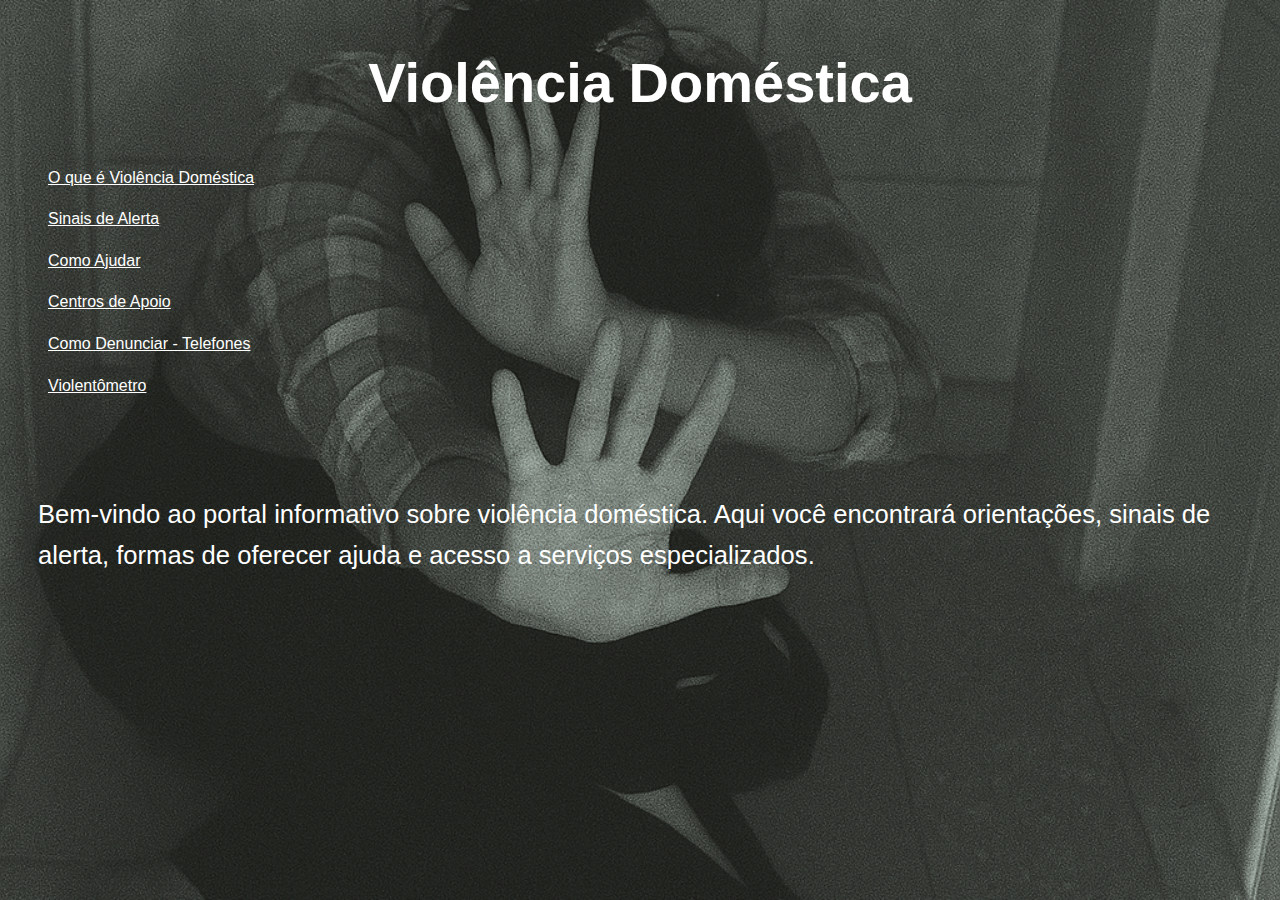
<file: index.html>
<!DOCTYPE html>
<html lang="pt-BR">
<head>
  <meta charset="UTF-8" />
  <meta name="viewport" content="width=device-width, initial-scale=1.0" />
  <title>Página Principal - Violência Doméstica</title>
  <link rel="stylesheet" href="css/styles.css" />
</head>
<body>

  <header class="cabecalho">
    <h1 class="titulo-principal">Violência Doméstica</h1>
  </header>

  <div class="conteudo-principal">
    <nav class="menu-lateral">
      <ul>
        <p><a href="html/violenciadomestica.html">O que é Violência Doméstica</a></p>
        <p><a href="html/sinais.html">Sinais de Alerta</a></p>
        <p><a href="html/comoajudar.html">Como Ajudar</a></p>
        <p><a href="html/centrosdeapoio.html">Centros de Apoio</a></p>
        <p><a href="html/comodenunciar.html">Como Denunciar - Telefones</a></p>
        <p><a href="html/violentometro.html">Violentômetro</a></p>
      </ul>
    </nav>

    <main class="introducao">
      <p>Bem-vindo ao portal informativo sobre violência doméstica. Aqui você encontrará orientações, sinais de alerta, formas de oferecer ajuda e acesso a serviços especializados.</p>
    </main>
  </div>

</body>
</html>
</file>
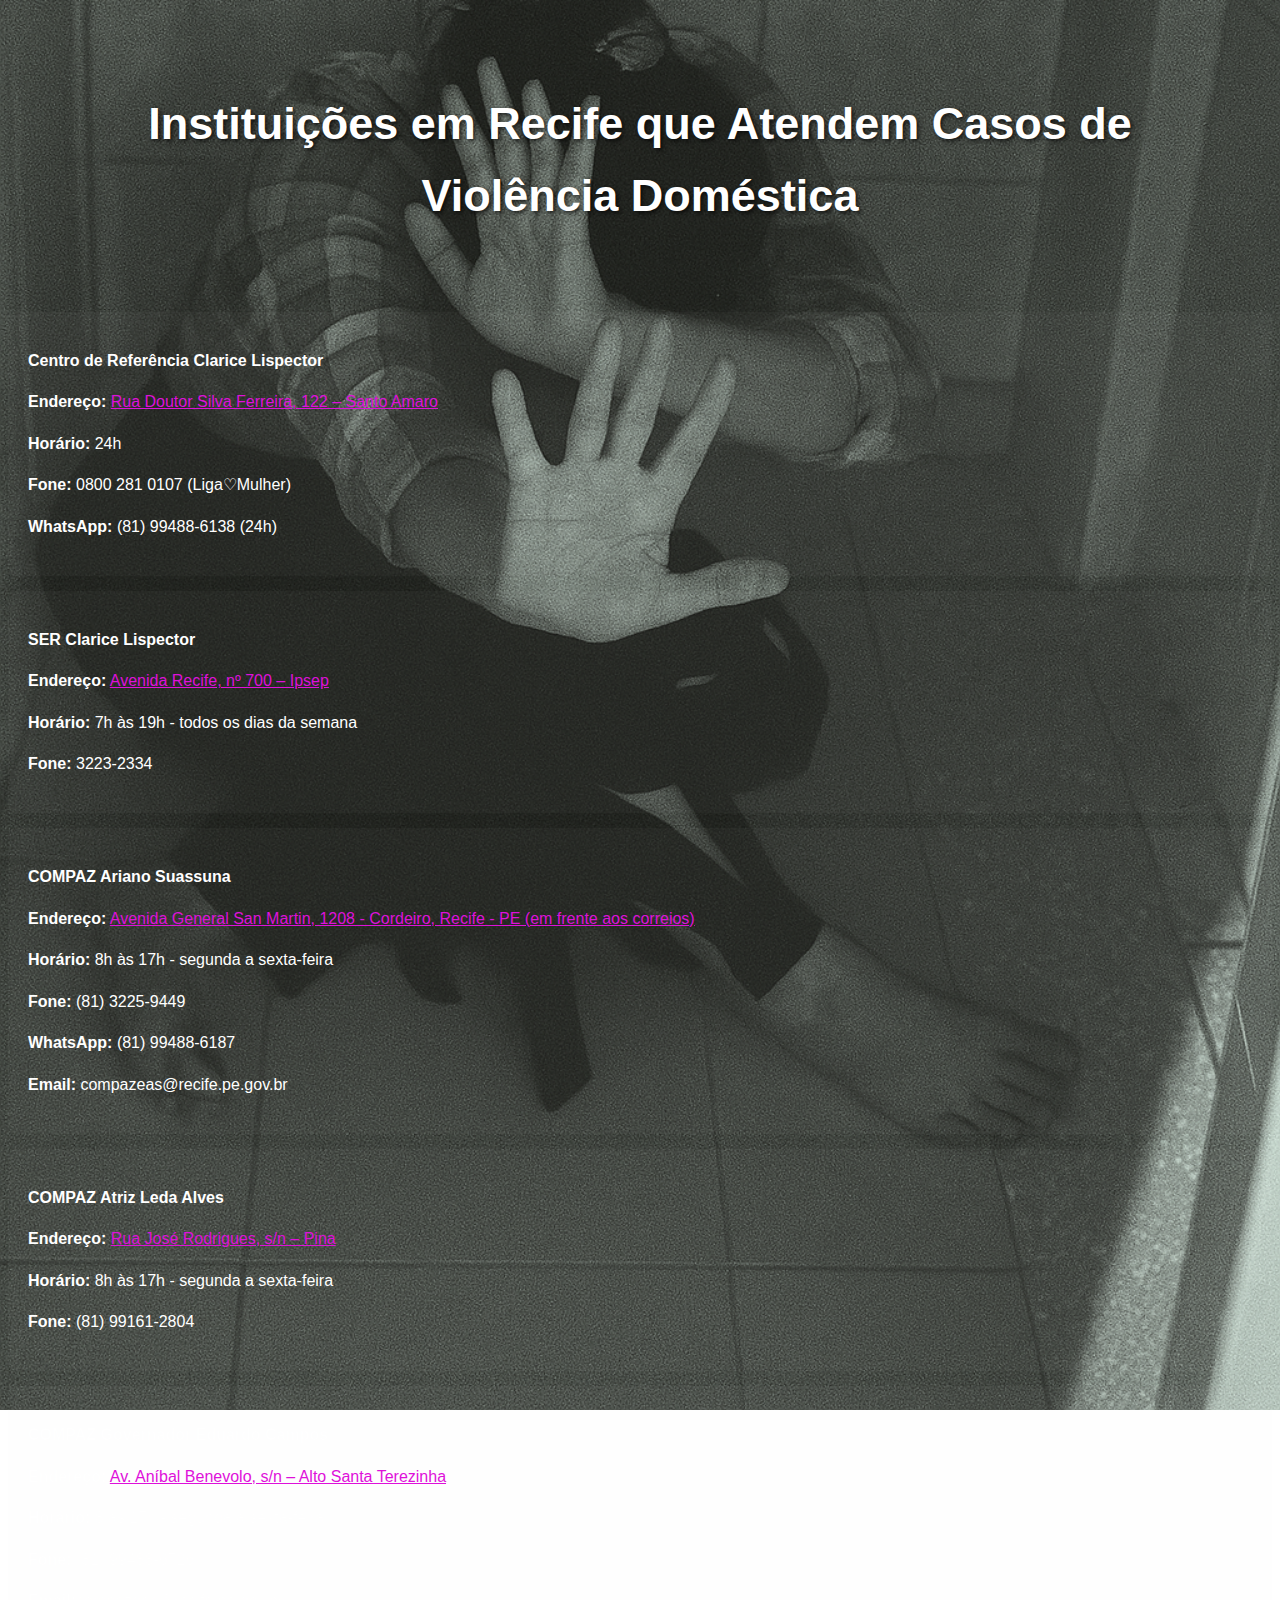
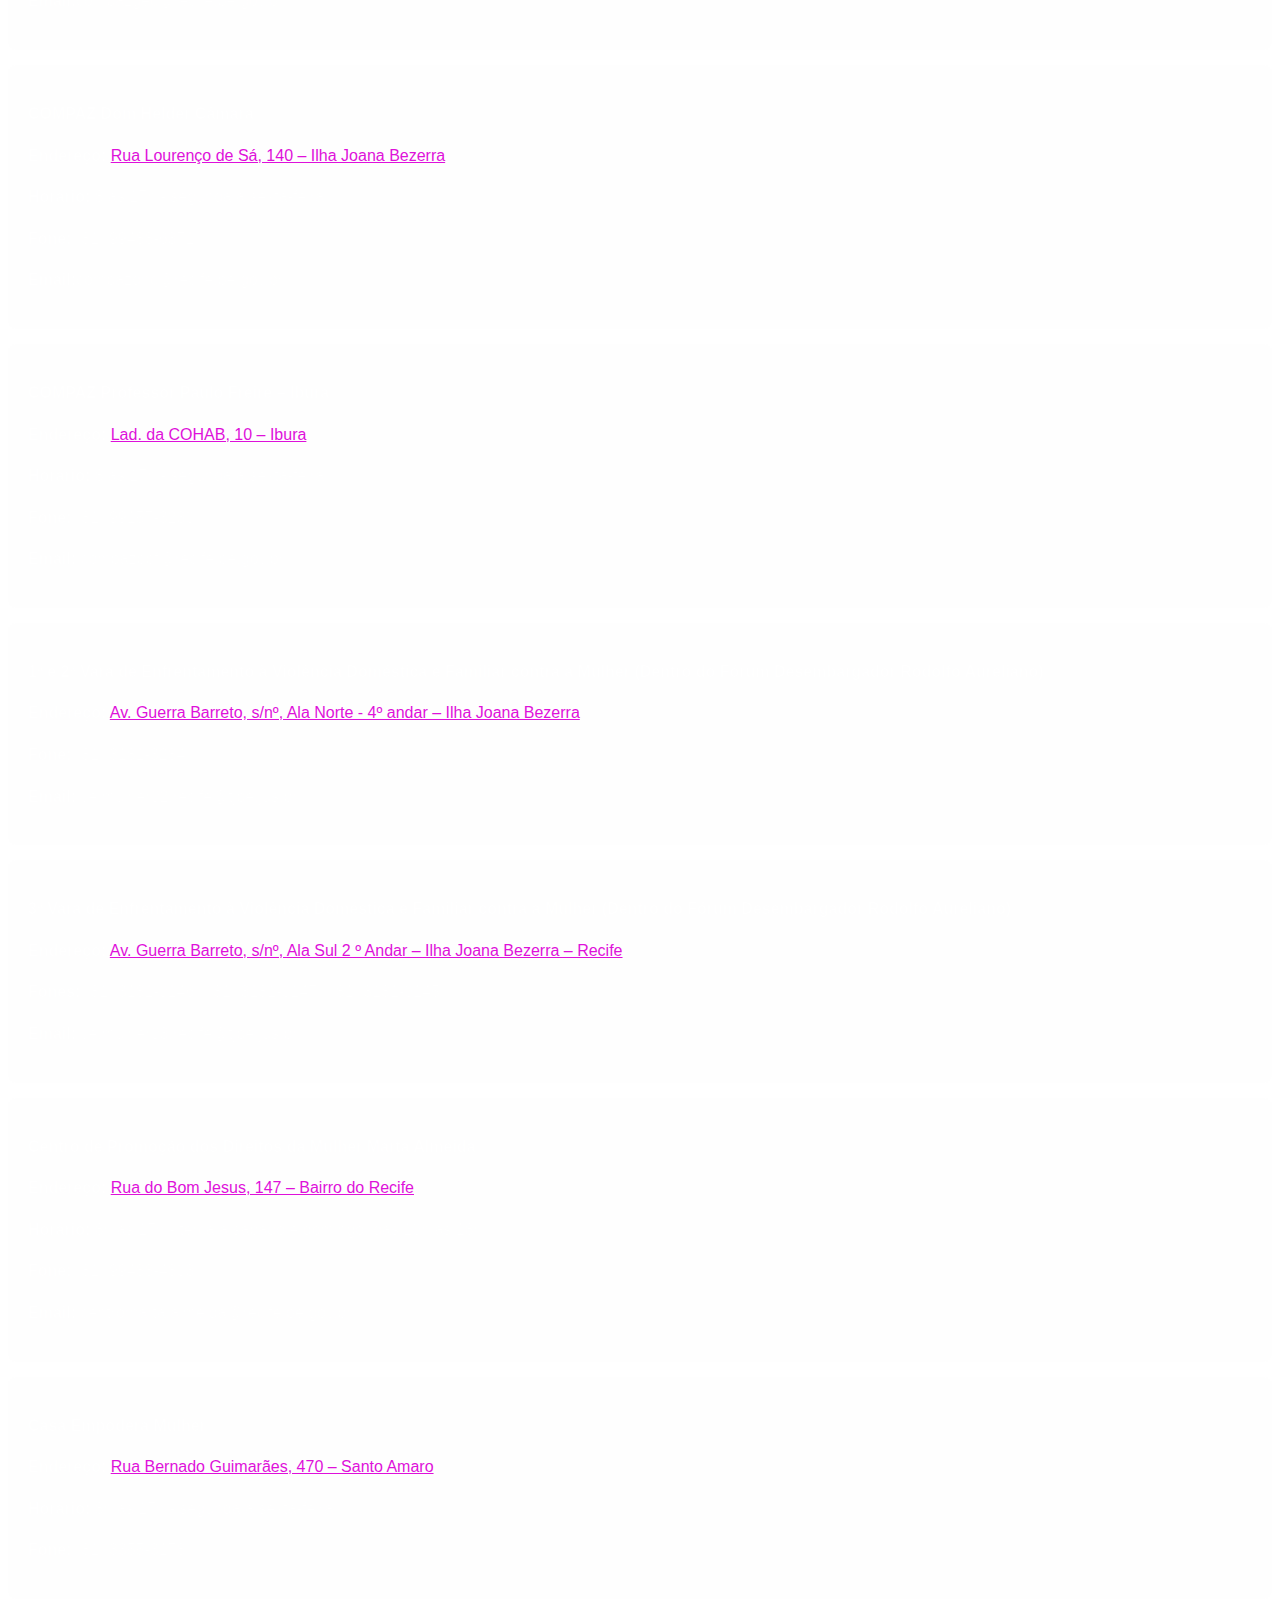
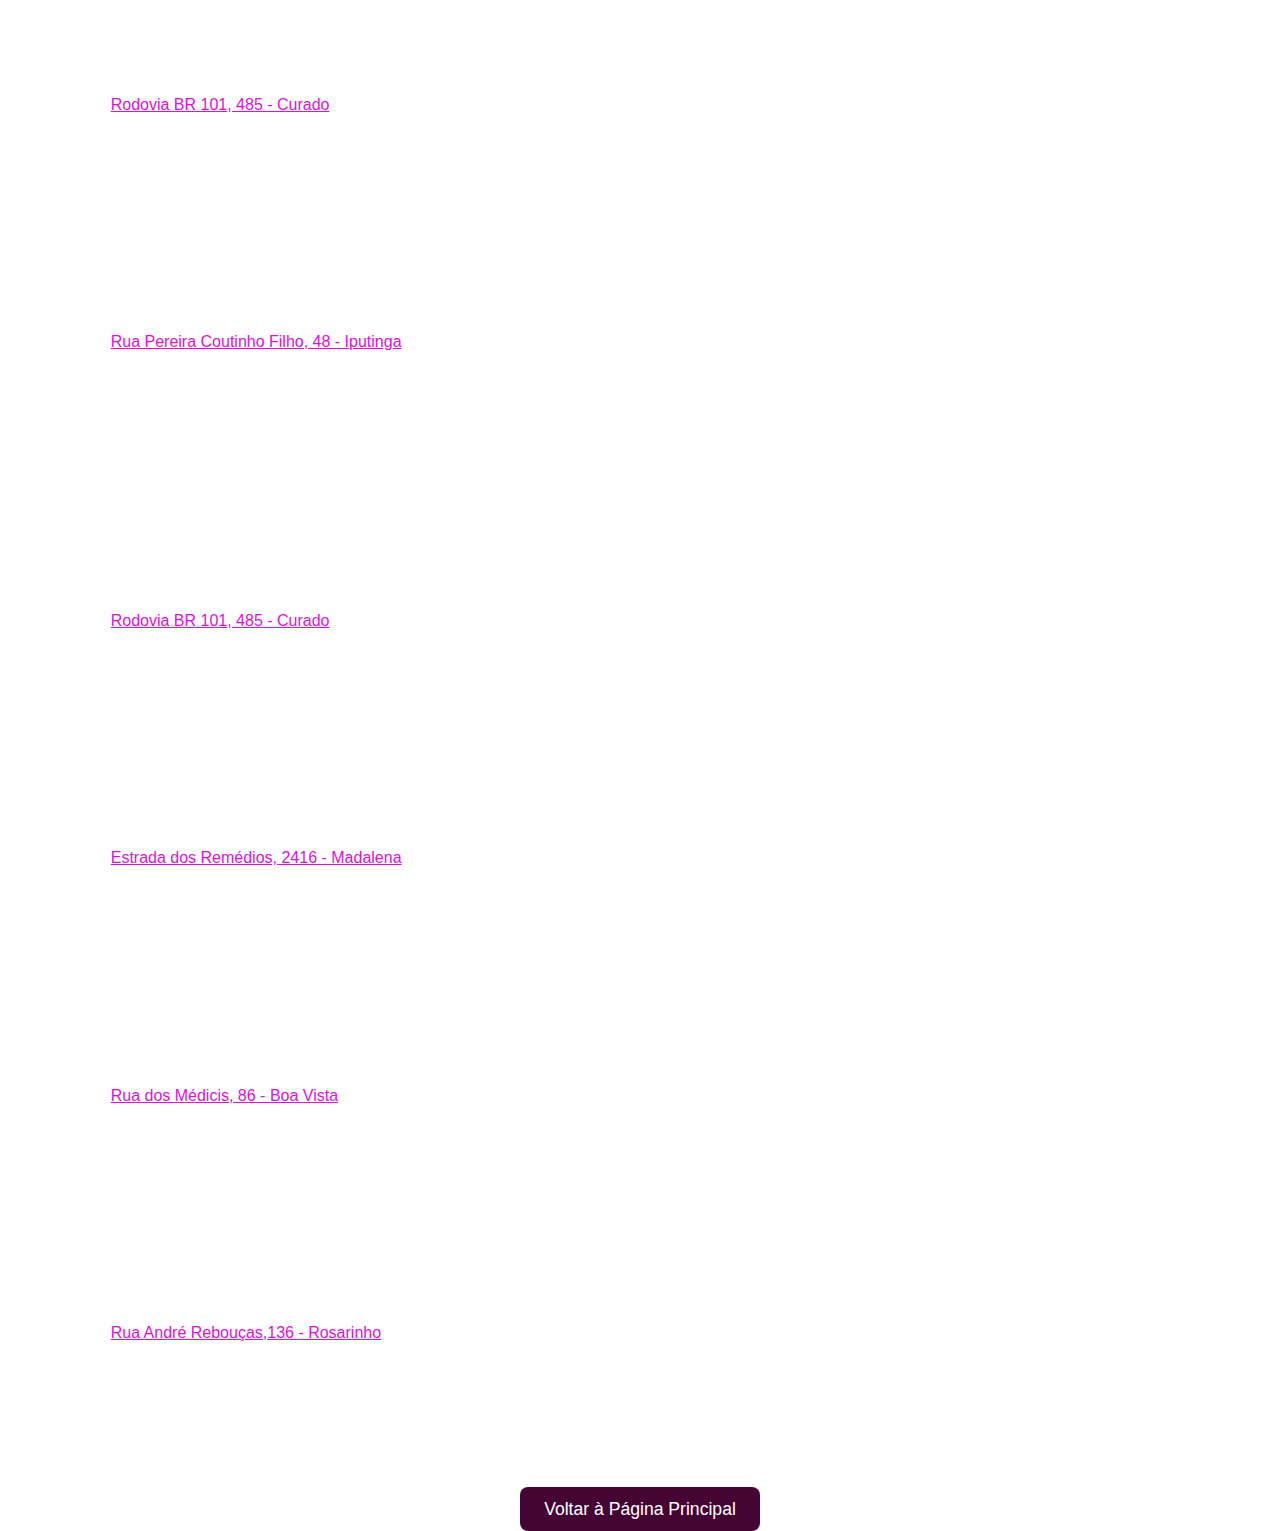
<file: html/centrosdeapoio.html>
<!DOCTYPE html>
<html lang="pt-BR">
<head>
    <meta charset="UTF-8">
    <meta name="viewport" content="width=device-width, initial-scale=1.0">
    <title>Violência Doméstica</title>
    <link rel="stylesheet" href="../css/styles.css">
</head>

<body>

    <header class="header" id="root">
        <div class="container-title">
            <h4 style="font-size: 45px;">Instituições em Recife que Atendem Casos de Violência Doméstica</h4>
        </div>
    </header>

    <main>

        <section id="centros" class="instituicoes-apoio">
          
      <div class="centrosdeapoio">
          <p><strong>Centro de Referência Clarice Lispector</strong></p>
          <p><strong>Endereço:</strong> <a href="https://www.google.com/maps?q=Rua+Doutor+Silva+Ferreira,+122,+Santo+Amaro,+Recife">Rua Doutor Silva Ferreira, 122 – Santo Amaro</a></p>
          <p><strong>Horário:</strong> 24h</p>
          <p><strong>Fone:</strong> 0800 281 0107 (Liga♡Mulher)
          <p><strong>WhatsApp:</strong> (81) 99488-6138 (24h)</p>
          </div>

    <div class="centrosdeapoio">
      <p><strong>SER Clarice Lispector</strong></p>
      <p><strong>Endereço:</strong> <a href="https://www.google.com/maps?q=Avenida+Recife,+700,+Ipsep,+Recife">Avenida Recife, nº 700 – Ipsep</a></p>
      <p><strong>Horário:</strong> 7h às 19h - todos os dias da semana</p>
      <p><strong>Fone:</strong> 3223-2334</p>
  </div>

  <div class="centrosdeapoio">
      <p><strong> COMPAZ Ariano Suassuna</strong></p>
      <p><strong>Endereço:</strong> <a href="https://www.google.com/maps/search/Compaz+Ariano+Suassuna/@-8.0598722,-34.9286421,17z/data=!3m1!4b1?entry=ttu&g_ep=EgoyMDI1MDcyMi4wIKXMDSoASAFQAw%3D%3D">Avenida General San Martin, 1208 - Cordeiro, Recife - PE (em frente aos correios)</a></p>
  <p><strong>Horário:</strong> 8h às 17h - segunda a sexta-feira </p>
  <p><strong>Fone:</strong> (81) 3225-9449</p>
   <p><strong>WhatsApp:</strong> (81) 99488-6187</p>
     <p><strong>Email:</strong> compazeas@recife.pe.gov.br</p>
    </div>

 

  <div class="centrosdeapoio">
      <p><strong>COMPAZ Atriz Leda Alves</strong></p>
      <p><strong>Endereço:</strong> <a href="https://www.google.com/maps/place/Compaz+Atriz+Leda+Alves/@-8.095053,-34.8929124,17z/data=!3m1!4b1!4m6!3m5!1s0x7ab1f007ab17a4d:0x3780c80fee8b16a2!8m2!3d-8.0950583!4d-34.8903375!16s%2Fg%2F11xl6n7d69?entry=ttu&g_ep=EgoyMDI1MDcyMi4wIKXMDSoASAFQAw%3D%3D">Rua José Rodrigues, s/n – Pina</a></p>
  <p><strong>Horário:</strong> 8h às 17h - segunda a sexta-feira </p>
  <p><strong>Fone:</strong> (81) 99161-2804</p>
    </div>

  <div class="centrosdeapoio">
      <p><strong>COMPAZ Governador Eduardo Campos</strong></p>
      <p><strong>Endereço:</strong> <a href="https://www.google.com/maps/place/Centro+Comunit%C3%A1rio+da+Paz+-+Compaz+Governador+Eduardo+Campos/@-8.0100626,-34.9037401,17z/data=!4m15!1m8!3m7!1s0x7ab1831b1588759:0x238ccebba4911d91!2sAv.+An%C3%ADbal+Ben%C3%A9volo,+Recife+-+PE!3b1!8m2!3d-8.0100064!4d-34.8985688!16s%2Fg%2F1ymyzncc6!3m5!1s0x7ab1832510feda1:0x72e15fa91b157a89!8m2!3d-8.0102102!4d-34.9028734!16s%2Fg%2F1s049x0dd?entry=ttu&g_ep=EgoyMDI1MDgxMC4wIKXMDSoASAFQAw%3D%3D">Av. Aníbal Benevolo, s/n – Alto Santa Terezinha</a></p>
 <p><strong>Horário:</strong> 8 às 17h - segunda a sexta-feira </p>
 <p><strong>Fone:</strong> (81) 99488-6726</p>
 <p><strong>Email:</strong>compazgec@recife.pe.gov.br</p>
    </div>
    <div class="centrosdeapoio">
      <p><strong>COMPAZ Dom Helder Câmara</strong></p>
      <p><strong>Endereço:</strong> <a href="https://www.google.com/maps/place/COMPAZ+-+Dom+Helder+C%C3%A2mara/@-8.0738551,-34.8982329,17z/data=!3m1!4b1!4m6!3m5!1s0x7ab19ff7739c263:0x4d5b5c54440ec6b2!8m2!3d-8.0738551!4d-34.895658!16s%2Fg%2F11qnqymy6y?entry=ttu&g_ep=EgoyMDI1MDgxMC4wIKXMDSoASAFQAw%3D%3D">Rua Lourenço de Sá, 140 – Ilha Joana Bezerra</a></p>
       <p><strong>Horário:</strong> 8 às 17h - segunda a sexta-feira </p>
 <p><strong>Fone:</strong> (81) 99488-6371</p>
 <p><strong>Email:</strong>compazdhc@recife.pe.gov.br</p>
  </div>

  <div class="centrosdeapoio">
      <p><strong>COMPAZ Professor Paulo Freire – Ibura</strong></p>
      <p><strong>Endereço:</strong> <a href="https://www.google.com/maps?q=Lad+da+Cohab,+10,+Ibura,+Recife">Lad. da COHAB, 10 – Ibura</a></p>
       <p><strong>Horário:</strong> 8 às 17h - segunda a sexta-feira </p>
 <p><strong>Fone:</strong> (81) 99157-3230</p>
 <p><strong>Email:</strong> compazppf@recife.pe.gov.br</p>
  </div>

 
  <div class="centrosdeapoio">
      <p><strong>1ª e 2ª Vara de Enfrentamento à Violência Doméstica e Familiar contra a Mulher (Dentro do Fórum Desembargador Rodolfo Aureliano)</strong></p>
      <p><strong>Endereço:</strong> <a href="https://www.google.com/maps/place/F%C3%B3rum+Desembargador+Rodolfo+Aureliano/@-8.0706077,-34.8975422,17z/data=!3m1!4b1!4m6!3m5!1s0x7ab18cc3b137359:0xf945eb32af4526fb!8m2!3d-8.0706077!4d-34.8949673!16s%2Fg%2F1pzt607ng?entry=ttu&g_ep=EgoyMDI1MDgxMS4wIKXMDSoASAFQAw%3D%3D">Av. Guerra Barreto, s/nº, Ala Norte - 4º andar – Ilha Joana Bezerra</a></p>
        <p><strong>Fone:</strong> (81) 3181-3284</p>
        <p><strong>Email:</strong> ve.mulher02.recife@tjpe.jus.br </p>
    </div>
    <div class="centrosdeapoio">
      <p><strong>3ª Vara de Enfrentamento à Violência Doméstica e Familiar contra a Mulher (Dentro do Fórum Desembargador Rodolfo Aureliano)</strong></p>
      <p><strong>Endereço:</strong> <a href="https://www.google.com/maps/place/F%C3%B3rum+Desembargador+Rodolfo+Aureliano/@-8.0706077,-34.8975422,17z/data=!3m1!4b1!4m6!3m5!1s0x7ab18cc3b137359:0xf945eb32af4526fb!8m2!3d-8.0706077!4d-34.8949673!16s%2Fg%2F1pzt607ng?entry=ttu&g_ep=EgoyMDI1MDgxMS4wIKXMDSoASAFQAw%3D%3D">Av. Guerra Barreto, s/nº, Ala Sul 2 º Andar – Ilha Joana Bezerra – Recife</a></p>
        <p><strong>Fones:</strong> (81) 3181-0146 / (81) 3181-0147 / (81) 3181-0145</p>
        <p><strong>Email:</strong> ve.mulher03.recife@tjpe.jus.br </p>
    </div>

  <div class="centrosdeapoio">
      <p><strong>Centro de Promoção dos Direitos da Mulher Marta Almeida</strong></p>
      <p><strong>Endereço:</strong> <a href="https://www.google.com/maps?q=Rua+do+Bom+Jesus,+147,+Bairro+do+Recife">Rua do Bom Jesus, 147 – Bairro do Recife</a></p>
  <p><strong>Horário:</strong> 8h às 17h - terça a sábado e domingo, das 10h às 18h</p>
      <p><strong>Fone:</strong> (81) 99488-4803</p>
      <p><strong>Email:</strong> centromarta.almeida@recife.pe.gov.br</p>
</div>
<div class="centrosdeapoio">
      <p><strong> Casa Empodera Mulher </strong></p>
      <p><strong>Endereço:</strong> <a href="https://www.google.com/maps/place/Casa+Empodera+Mulher+e+Conselho+Municipal+da+Mulher/@-8.053719,-34.8912618,17z/data=!3m1!4b1!4m6!3m5!1s0x7ab18ebcacd71db:0x39daf1ec9507a9e5!8m2!3d-8.053719!4d-34.8886869!16s%2Fg%2F1yh5tbfqv?entry=ttu&g_ep=EgoyMDI1MDgxMC4wIKXMDSoASAFQAw%3D%3D">Rua Bernado Guimarães, 470 – Santo Amaro</a></p>
  <p><strong>Horário:</strong> 8h às 17h - segunda a sexta-feira</p>
      <p><strong>Fone:</strong> (81) 3355-3178</p>
  </div>
  <div class="centrosdeapoio">
      <p><strong> Centro de Atenção à Pessoa Vítima de Violência Sony Santos(no Hospital da Mulher do Recife) </strong></p>
      <p><strong>Endereço:</strong> <a href="https://www.google.com/maps/place/Hospital+da+Mulher+do+Recife+(HMR)/@-8.0709396,-34.9424295,18.25z/data=!4m6!3m5!1s0x7ab1ead4862deab:0xd444e3392d103548!8m2!3d-8.0704769!4d-34.9411233!16s%2Fg%2F11c6r8nb78?entry=ttu&g_ep=EgoyMDI1MDgxMC4wIKXMDSoASAFQAw%3D%3D"> Rodovia BR 101, 485 - Curado</a></p>
  <p><strong>Horário:</strong> 24h</p>
      <p><strong>Fone:</strong> (81) 2011-0118</p>
  </div>
    <div class="centrosdeapoio">
      <p><strong> Casa de Acolhimento Municipal LGBTI+ Roberta Nascimento </strong></p>
      <p><strong>Endereço:</strong> <a href="https://www.google.com/maps/place/R.+Pereira+Coutinho+Filho,+48+-+Iputinga,+Recife+-+PE,+50680-180/@-8.0383171,-34.9348352,17z/data=!3m1!4b1!4m6!3m5!1s0x7ab1973892c5553:0x44855b20a9bcb153!8m2!3d-8.0383171!4d-34.9322603!16s%2Fg%2F11s8drv99_?entry=ttu&g_ep=EgoyMDI1MDgxMC4wIKXMDSoASAFQAw%3D%3D"> Rua Pereira Coutinho Filho, 48 - Iputinga</a></p>
  <p><strong>Horário:</strong> 24h</p>
      <p><strong>Fone:</strong> (81) 99488-6329</p>
      <p>Atendimento a pessoas LGBTQIAPN+, em situação de vulnerabilidade e sem acesso a moradia</p>
  </div>

     <div class="centrosdeapoio">
      <p><strong> Ambulatótio LBT (no Hospital da Mulher do Recife) </strong></p>
  <p><strong>Endereço:</strong> <a href="https://www.google.com/maps/place/Hospital+da+Mulher+do+Recife+(HMR)/@-8.0709396,-34.9424295,18.25z/data=!4m6!3m5!1s0x7ab1ead4862deab:0xd444e3392d103548!8m2!3d-8.0704769!4d-34.9411233!16s%2Fg%2F11c6r8nb78?entry=ttu&g_ep=EgoyMDI1MDgxMC4wIKXMDSoASAFQAw%3D%3D"> Rodovia BR 101, 485 - Curado</a></p>
  <p><strong>Horário:</strong> 7h às 16h - segunda a sexta-feira</p>
      <p><strong>Fone:</strong> (81) 2011-0100</p>
       </div>

       <div class="centrosdeapoio">
      <p><strong> Ambulatótio LGBT Patricia Gomes (Policlínica Lessa de Andrade)</strong></p>
  <p><strong>Endereço:</strong> <a href="https://www.google.com/maps/place/Policl%C3%ADnica+Lessa+de+Andrade/@-8.0586586,-34.909594,17z/data=!3m1!4b1!4m6!3m5!1s0x7ab1920a4ea54b1:0x5e8c893d5d75711f!8m2!3d-8.0586586!4d-34.9070191!16s%2Fg%2F11bysjrmjz?entry=ttu&g_ep=EgoyMDI1MDgxMS4wIKXMDSoASAFQAw%3D%3D"> Estrada dos Remédios, 2416 - Madalena</a></p>
  <p><strong>Horário:</strong> a partir das 13h - segunda, terça, quinta e sexta-feira</p>
      <p><strong>Fone:</strong> (81) 3355-7811</p>
       </div>
       <div class="centrosdeapoio">
       <p><strong> Centro Municipal de Referência e Cidadania LGBTI+ </strong></p>
  <p><strong>Endereço:</strong> <a href="https://www.google.com/maps/place/Centro+Municipal+De+Refer%C3%AAncia+Em+Cidadania+Lgbt/@-8.059691,-34.8954243,17z/data=!3m1!4b1!4m6!3m5!1s0x7ab18c377954533:0xe0a4c1a631346996!8m2!3d-8.059691!4d-34.8928494!16s%2Fg%2F11k2v766f2?entry=ttu&g_ep=EgoyMDI1MDgxMS4wIKXMDSoASAFQAw%3D%3D"> Rua dos Médicis, 86 - Boa Vista</a></p>
  <p><strong>Horário:</strong> 8h às 17h - segunda a sexta-feira</p>
      <p><strong>Fone:</strong> (81) 3231-1553</p>
       </div>

       <div class="centrosdeapoio">
       <p><strong> 1ª Delegacia Especializada da Mulher</strong></p>
  <p><strong>Endereço:</strong> <a href="https://www.google.com/maps/place/R.+Andr%C3%A9+Rebou%C3%A7as,+136+-+Rosarinho,+Recife+-+PE,+52041-030/@-8.0328706,-34.9004382,17z/data=!3m1!4b1!4m6!3m5!1s0x7ab18572433c4dd:0x6e2b43314f62586c!8m2!3d-8.0328706!4d-34.8978633!16s%2Fg%2F11jsjknvm3?entry=ttu&g_ep=EgoyMDI1MDgxMS4wIKXMDSoASAFQAw%3D%3D"> Rua André Rebouças,136 - Rosarinho</a></p>
  <p><strong>Horário:</strong> 24h</p>
      <p><strong>Fone:</strong> (81) 3184-3352</p>
       </div>


        <div class="botao-retorno">
            <a href="../index.html">Voltar à Página Principal</a>
        </div>

    </main>

</body>
</html>
</file>
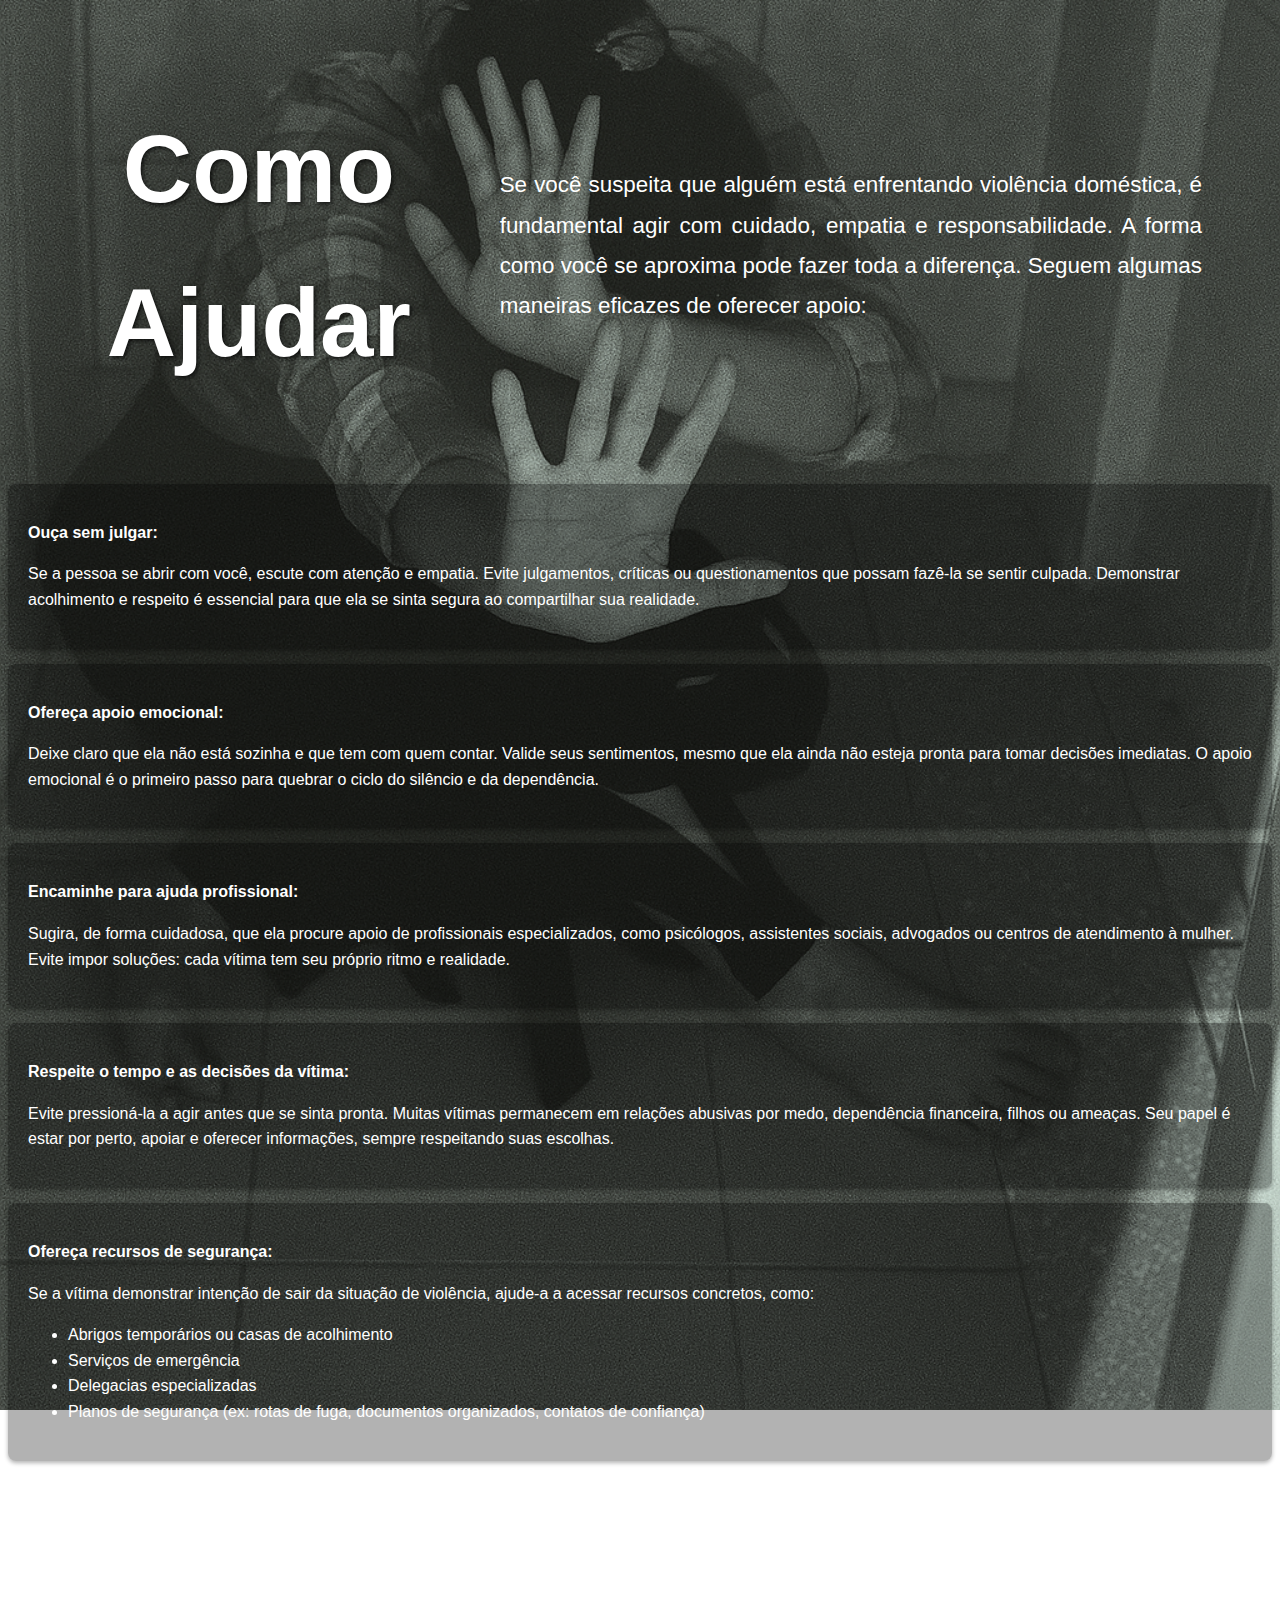
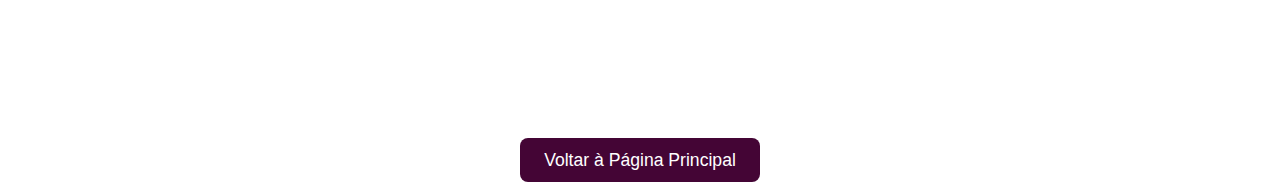
<file: html/comoajudar.html>
<!DOCTYPE html>
<html lang="pt-BR">
<head>
    <meta charset="UTF-8">
    <meta name="viewport" content="width=device-width, initial-scale=1.0">
    <title>Como Ajudar</title>
    <link rel="stylesheet" href="../css/styles.css">
</head>

<body>

    <header class="header" id="root">
        <div class="container-title">
            <h1>Como Ajudar</h1>
           
        </div>
        <section class="conteudo-descritivo">
            <p>Se você suspeita que alguém está enfrentando violência doméstica, é fundamental agir com cuidado, empatia e responsabilidade. A forma como você se aproxima pode fazer toda a diferença. Seguem algumas maneiras eficazes de oferecer apoio:</p>
        </section>
    </header>

    <main>
        

        <section id="como-ajudar" class="orientacoes-ajuda">

            <div class="ajuda">
                <p><strong>Ouça sem julgar:</strong></p>
                <p>Se a pessoa se abrir com você, escute com atenção e empatia. Evite julgamentos, críticas ou questionamentos que possam fazê-la se sentir culpada. Demonstrar acolhimento e respeito é essencial para que ela se sinta segura ao compartilhar sua realidade.</p>
            </div>

            <div class="ajuda">
                <p><strong>Ofereça apoio emocional:</strong></p>
                <p>Deixe claro que ela não está sozinha e que tem com quem contar. Valide seus sentimentos, mesmo que ela ainda não esteja pronta para tomar decisões imediatas. O apoio emocional é o primeiro passo para quebrar o ciclo do silêncio e da dependência.</p>
            </div>

            <div class="ajuda">
                <p><strong>Encaminhe para ajuda profissional:</strong></p>
                <p>Sugira, de forma cuidadosa, que ela procure apoio de profissionais especializados, como psicólogos, assistentes sociais, advogados ou centros de atendimento à mulher. Evite impor soluções: cada vítima tem seu próprio ritmo e realidade.</p>
            </div>

            <div class="ajuda">
                <p><strong>Respeite o tempo e as decisões da vítima:</strong></p>
                <p>Evite pressioná-la a agir antes que se sinta pronta. Muitas vítimas permanecem em relações abusivas por medo, dependência financeira, filhos ou ameaças. Seu papel é estar por perto, apoiar e oferecer informações, sempre respeitando suas escolhas.</p>
            </div>

                 <div class="ajuda">
                <p><strong>Ofereça recursos de segurança:</strong></p>
                <p>Se a vítima demonstrar intenção de sair da situação de violência, ajude-a a acessar recursos concretos, como:</p>
                <ul>
                    <li>Abrigos temporários ou casas de acolhimento</li>
                    <li>Serviços de emergência</li>
                    <li>Delegacias especializadas</li>
                    <li>Planos de segurança (ex: rotas de fuga, documentos organizados, contatos de confiança)</li>
                </ul>
            </div>

        </section>

        <section class="conteudo-descritivo">
            <p>Oferecer apoio a uma pessoa que enfrenta violência doméstica é um ato de solidariedade e coragem. É importante lembrar que cada situação é única, e o apoio deve ser adaptado às necessidades e circunstâncias da vítima.</p>
        </section>

        <div class="botao-retorno">
  <a href="../index.html">Voltar à Página Principal</a>
</div>
    </main>
</body>
</html>
</file>
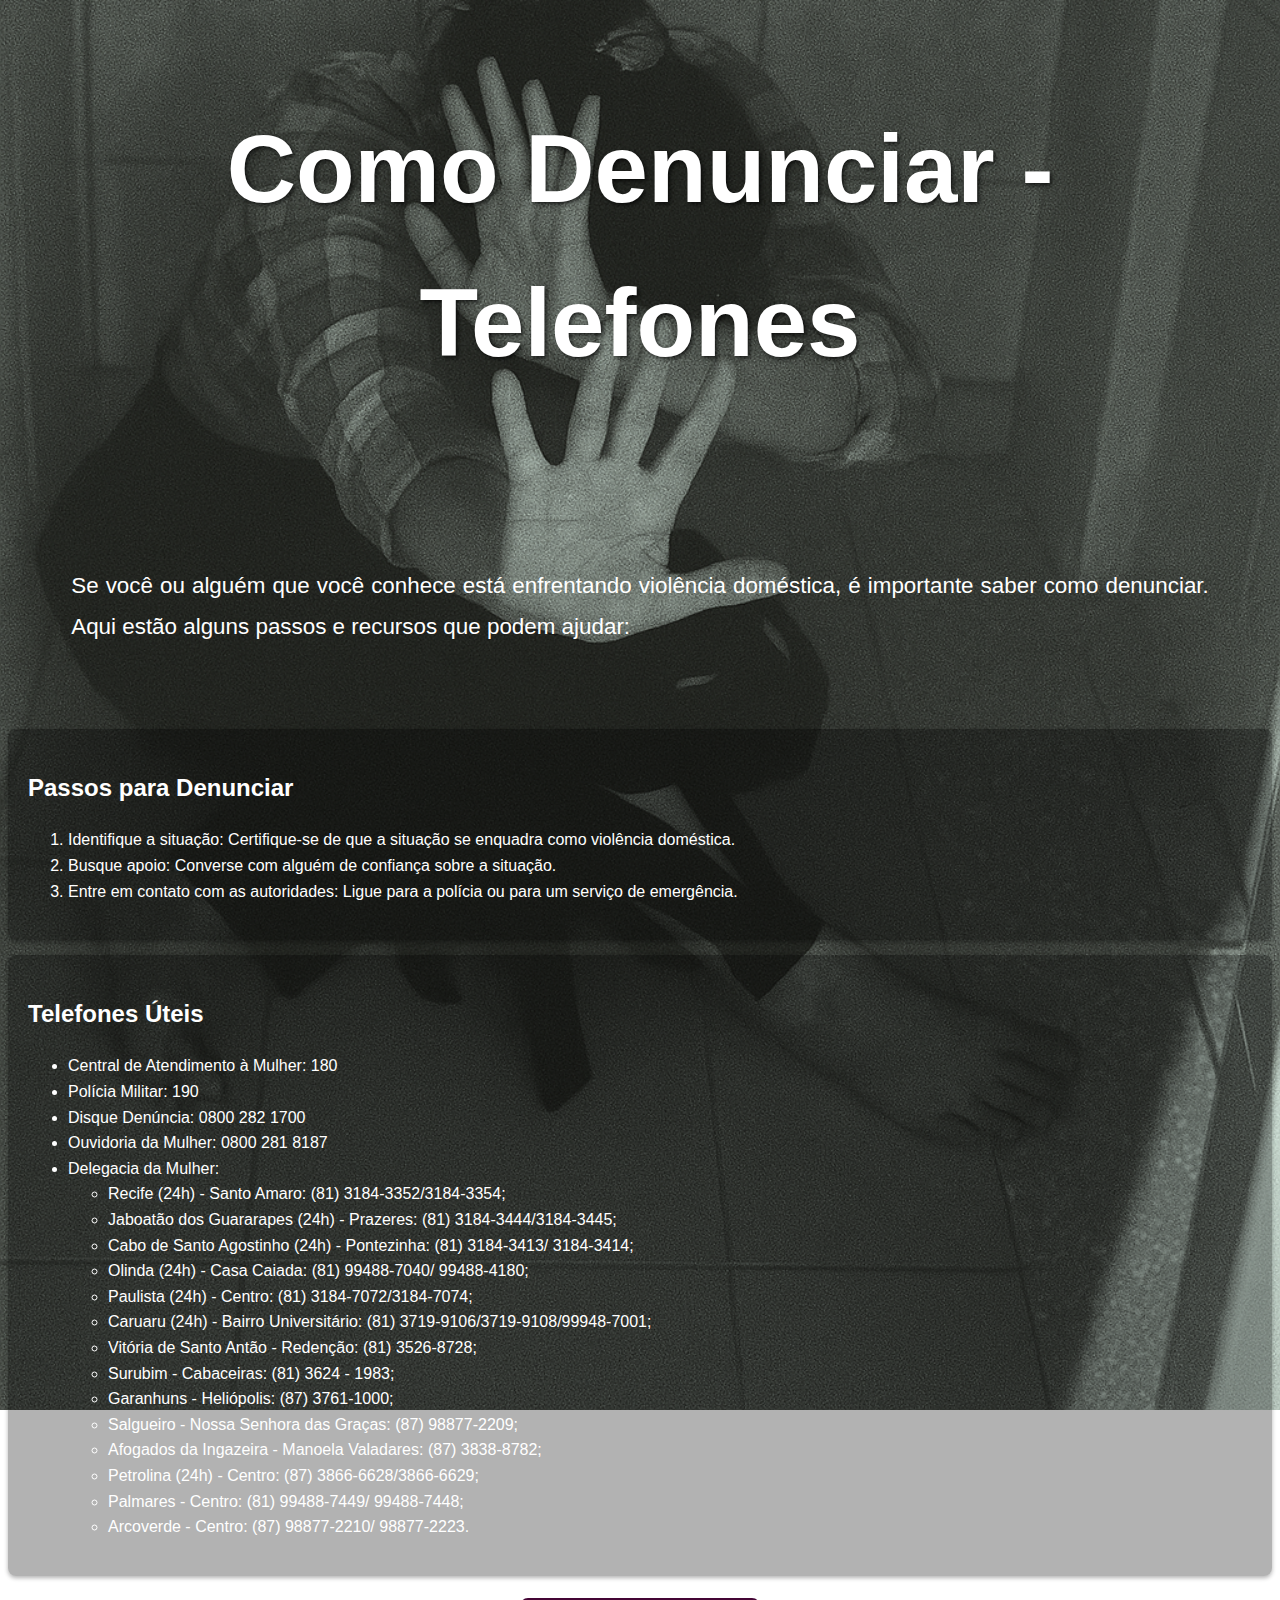
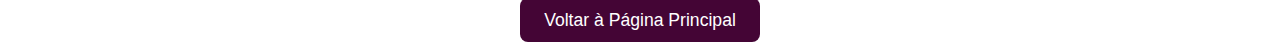
<file: html/comodenunciar.html>
<!DOCTYPE html>
<html lang="pt-BR">
<head>
    <meta charset="UTF-8">
    <meta name="viewport" content="width=device-width, initial-scale=1.0">
    <title>Violência Doméstica</title>
        <link rel="stylesheet" href="../css/styles.css">
</head>

<body>

    <header class="header" id="root">
        <div class="container-title">
            <h1>Como Denunciar - Telefones</h1>
                </div>
    </header>
    <main>
        <section class="conteudo-descritivo">
            <p>Se você ou alguém que você conhece está enfrentando violência doméstica, é importante saber como denunciar. Aqui estão alguns passos e recursos que podem ajudar:</p>
        </section>

        <section class="como-denunciar">
            <h2>Passos para Denunciar</h2>
            <ol>
                <li>Identifique a situação: Certifique-se de que a situação se enquadra como violência doméstica.</li>
                <li>Busque apoio: Converse com alguém de confiança sobre a situação.</li>
                <li>Entre em contato com as autoridades: Ligue para a polícia ou para um serviço de emergência.</li>
            </ol>
        </section>

        <section class="telefones-uteis">
            <h2>Telefones Úteis</h2>
            <ul>
                <li>Central de Atendimento à Mulher: 180</li>
                <li>Polícia Militar: 190</li>
                <li>Disque Denúncia: 0800 282 1700</li>
                <li>Ouvidoria da Mulher: 0800 281 8187</li>
                <li>Delegacia da Mulher:
                    <ul>
                        <li> Recife (24h) - Santo Amaro: (81) 3184-3352/3184-3354;</li>
                        <li> Jaboatão dos Guararapes (24h) - Prazeres: (81) 3184-3444/3184-3445;</li>
                        <li> Cabo de Santo Agostinho (24h) - Pontezinha: (81) 3184-3413/ 3184-3414;</li>
                        <li> Olinda (24h) - Casa Caiada: (81) 99488-7040/ 99488-4180;</li>
                        <li> Paulista (24h) - Centro: (81) 3184-7072/3184-7074;</li>
                        <li> Caruaru (24h) - Bairro Universitário: (81) 3719-9106/3719-9108/99948-7001;</li>
                        <li> Vitória de Santo Antão - Redenção: (81) 3526-8728;</li>
                        <li> Surubim - Cabaceiras: (81) 3624 - 1983;</li>
                        <li> Garanhuns - Heliópolis: (87) 3761-1000;</li>
                        <li> Salgueiro - Nossa Senhora das Graças: (87) 98877-2209;</li>
                        <li> Afogados da Ingazeira - Manoela Valadares: (87) 3838-8782;</li>
                        <li> Petrolina (24h) - Centro: (87) 3866-6628/3866-6629;</li>
                        <li> Palmares - Centro: (81) 99488-7449/ 99488-7448;</li>
                        <li> Arcoverde - Centro: (87) 98877-2210/ 98877-2223.</li>
                    </ul>
                </li>
            </ul>
        </section>

              <div class="botao-retorno">
  <a href="../index.html">Voltar à Página Principal</a>
</div>
    </main>
</body>
</html>
</file>
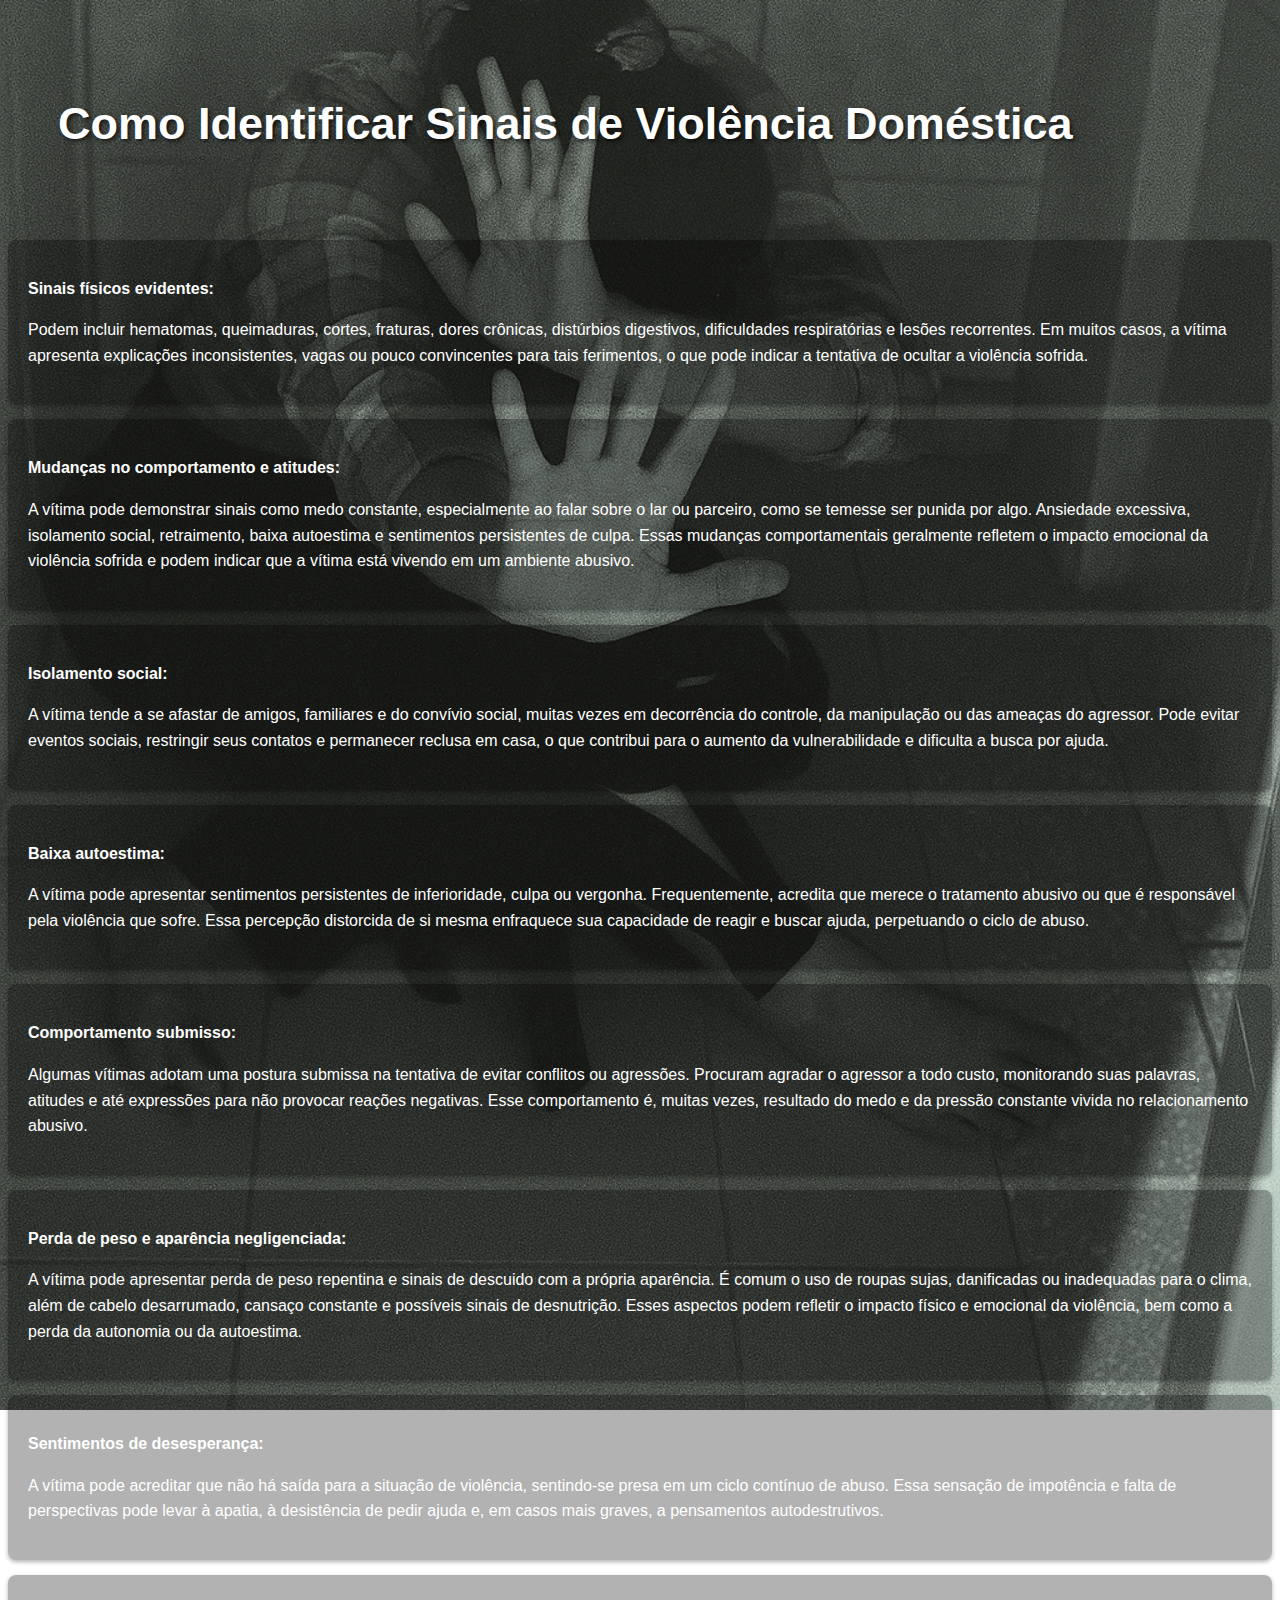
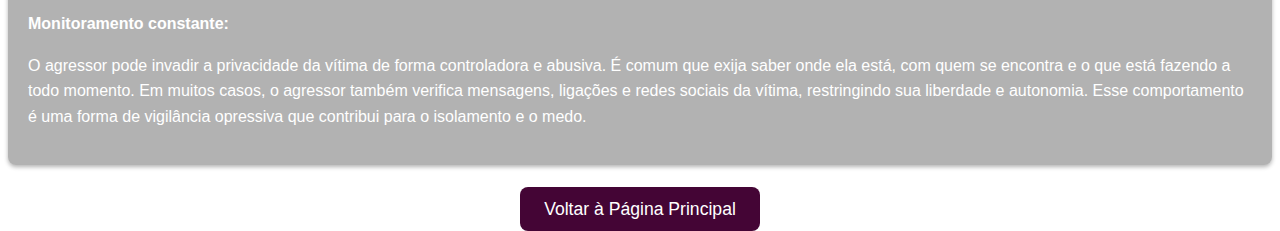
<file: html/sinais.html>
<!DOCTYPE html>
<html lang="pt-BR">
    <head>
        <meta charset="UTF-8">
        <meta name="viewport" content="width=device-width, initial-scale=1.0">
        <title>Violência Doméstica</title>
        <link rel="stylesheet" href="../css/styles.css">
    </head>
    <body>
        <header class="header" id="root">
            <div class="container-title">
                <h4 style="font-size: 45px;">Como Identificar Sinais de Violência Doméstica</h4>
            </div>
        </header>

<main>
    <section id="sinais" class="sinais-violencia">

        <div class="sinais">
            <p><strong>Sinais físicos evidentes:</strong></p>
            <p>Podem incluir hematomas, queimaduras, cortes, fraturas, dores crônicas, distúrbios digestivos, dificuldades respiratórias e lesões recorrentes. Em muitos casos, a vítima apresenta explicações inconsistentes, vagas ou pouco convincentes para tais ferimentos, o que pode indicar a tentativa de ocultar a violência sofrida.

</p>
        </div>

        <div class="sinais">
            <p><strong>Mudanças no comportamento e atitudes:</strong></p>
            <p>A vítima pode demonstrar sinais como medo constante, especialmente ao falar sobre o lar ou parceiro, como se temesse ser punida por algo. Ansiedade excessiva, isolamento social, retraimento, baixa autoestima e sentimentos persistentes de culpa. Essas mudanças comportamentais geralmente refletem o impacto emocional da violência sofrida e podem indicar que a vítima está vivendo em um ambiente abusivo.</p>
        </div>

                <div class="sinais">
            <p><strong>Isolamento social:</strong></p>
            <p>A vítima tende a se afastar de amigos, familiares e do convívio social, muitas vezes em decorrência do controle, da manipulação ou das ameaças do agressor. Pode evitar eventos sociais, restringir seus contatos e permanecer reclusa em casa, o que contribui para o aumento da vulnerabilidade e dificulta a busca por ajuda.</p>
        </div>

        <div class="sinais">
            <p><strong>Baixa autoestima:</strong></p>
            <p>A vítima pode apresentar sentimentos persistentes de inferioridade, culpa ou vergonha. Frequentemente, acredita que merece o tratamento abusivo ou que é responsável pela violência que sofre. Essa percepção distorcida de si mesma enfraquece sua capacidade de reagir e buscar ajuda, perpetuando o ciclo de abuso.</p>
        </div>

        <div class="sinais">
            <p><strong>Comportamento submisso:</strong></p>
            <p>Algumas vítimas adotam uma postura submissa na tentativa de evitar conflitos ou agressões. Procuram agradar o agressor a todo custo, monitorando suas palavras, atitudes e até expressões para não provocar reações negativas. Esse comportamento é, muitas vezes, resultado do medo e da pressão constante vivida no relacionamento abusivo.</p>
        </div>
        <div class="sinais">
    <p><strong>Perda de peso e aparência negligenciada:</strong></p>
    <p>A vítima pode apresentar perda de peso repentina e sinais de descuido com a própria aparência. É comum o uso de roupas sujas, danificadas ou inadequadas para o clima, além de cabelo desarrumado, cansaço constante e possíveis sinais de desnutrição. Esses aspectos podem refletir o impacto físico e emocional da violência, bem como a perda da autonomia ou da autoestima.</p>
</div>
<div class="sinais">
    <p><strong>Sentimentos de desesperança:</strong></p>
    <p>A vítima pode acreditar que não há saída para a situação de violência, sentindo-se presa em um ciclo contínuo de abuso. Essa sensação de impotência e falta de perspectivas pode levar à apatia, à desistência de pedir ajuda e, em casos mais graves, a pensamentos autodestrutivos.</p>
</div>
<div class="sinais">
    <p><strong>Monitoramento constante:</strong></p>
    <p>O agressor pode invadir a privacidade da vítima de forma controladora e abusiva. É comum que exija saber onde ela está, com quem se encontra e o que está fazendo a todo momento. Em muitos casos, o agressor também verifica mensagens, ligações e redes sociais da vítima, restringindo sua liberdade e autonomia. Esse comportamento é uma forma de vigilância opressiva que contribui para o isolamento e o medo.</p>
</div>



    </section>
    <div class="botao-retorno">
  <a href="../index.html">Voltar à Página Principal</a>
</div>
</main>     
    </body>
</html>
</file>
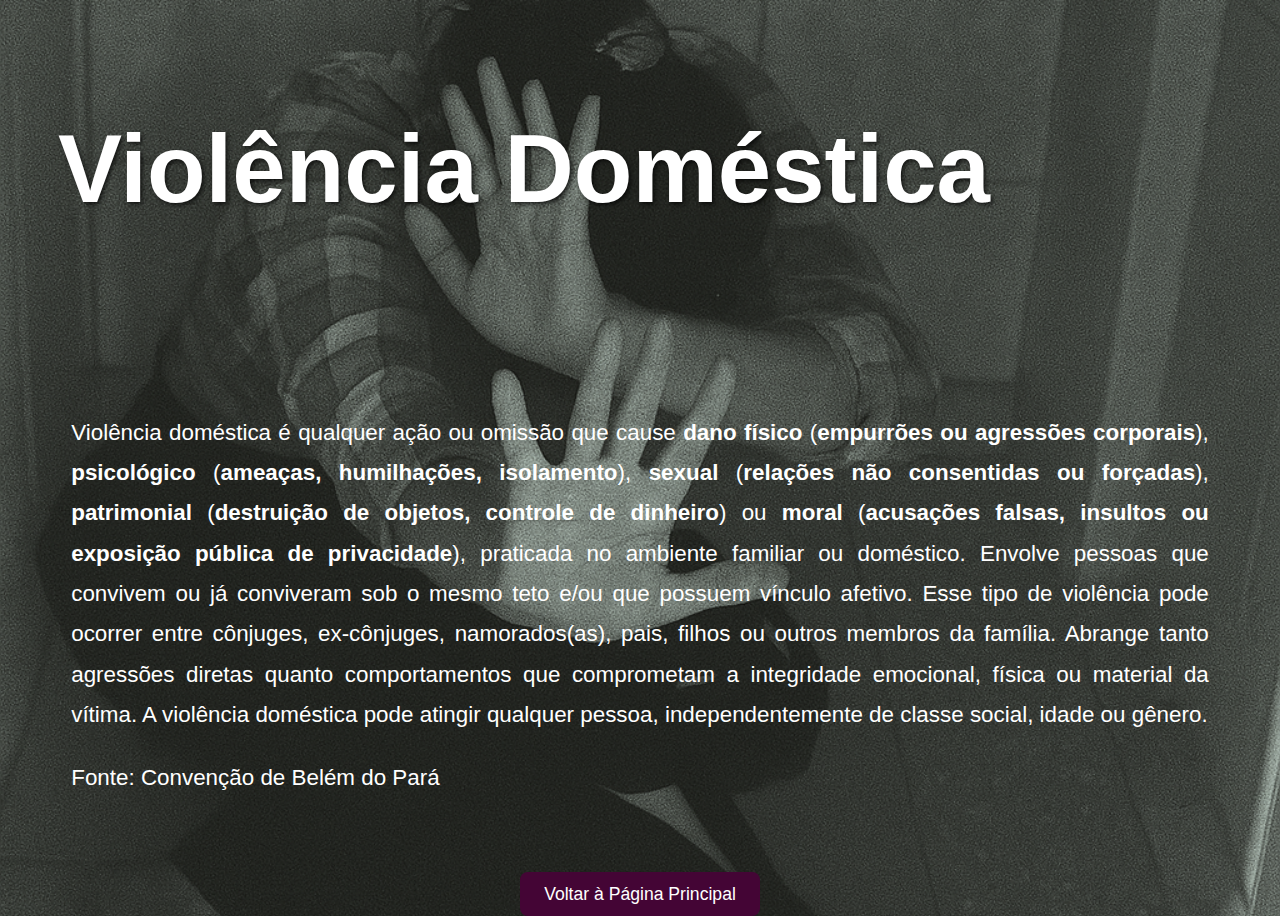
<file: html/violenciadomestica.html>
<!DOCTYPE html>
<html lang="pt-BR">
<head>
    <meta charset="UTF-8">
    <meta name="viewport" content="width=device-width, initial-scale=1.0">
    <title>Violência Doméstica</title>
        <link rel="stylesheet" href="../css/styles.css">
</head>

<body>

    <header class="header" id="root">
        <div class="container-title">
            <h1>Violência Doméstica</h1>
                </div>
    </header>

    <main>

    <section class="conteudo-descritivo">

            <p>Violência doméstica é qualquer ação ou omissão que cause <strong>dano físico </strong> (<strong>empurrões ou agressões corporais</strong>), <strong>psicológico</strong> (<strong>ameaças, humilhações, isolamento</strong>), <strong>sexual</strong> (<strong>relações não consentidas ou forçadas</strong>), <strong>patrimonial</strong> (<strong>destruição de objetos, controle de dinheiro</strong>) ou <strong>moral</strong> (<strong>acusações falsas, insultos ou exposição pública de privacidade</strong>), praticada no ambiente familiar ou doméstico. Envolve pessoas que convivem ou já conviveram sob o mesmo teto e/ou que possuem vínculo afetivo.

Esse tipo de violência pode ocorrer entre cônjuges, ex-cônjuges, namorados(as), pais, filhos ou outros membros da família. Abrange tanto agressões diretas quanto comportamentos que comprometam a integridade emocional, física ou material da vítima.

A violência doméstica pode atingir qualquer pessoa, independentemente de classe social, idade ou gênero.</p>

<P>Fonte: Convenção de Belém do Pará</P>
        
    </section>

    
<div class="botao-retorno">
  <a href="../index.html">Voltar à Página Principal</a>
</div>

</main>
                  
</body>
</html>
</file>
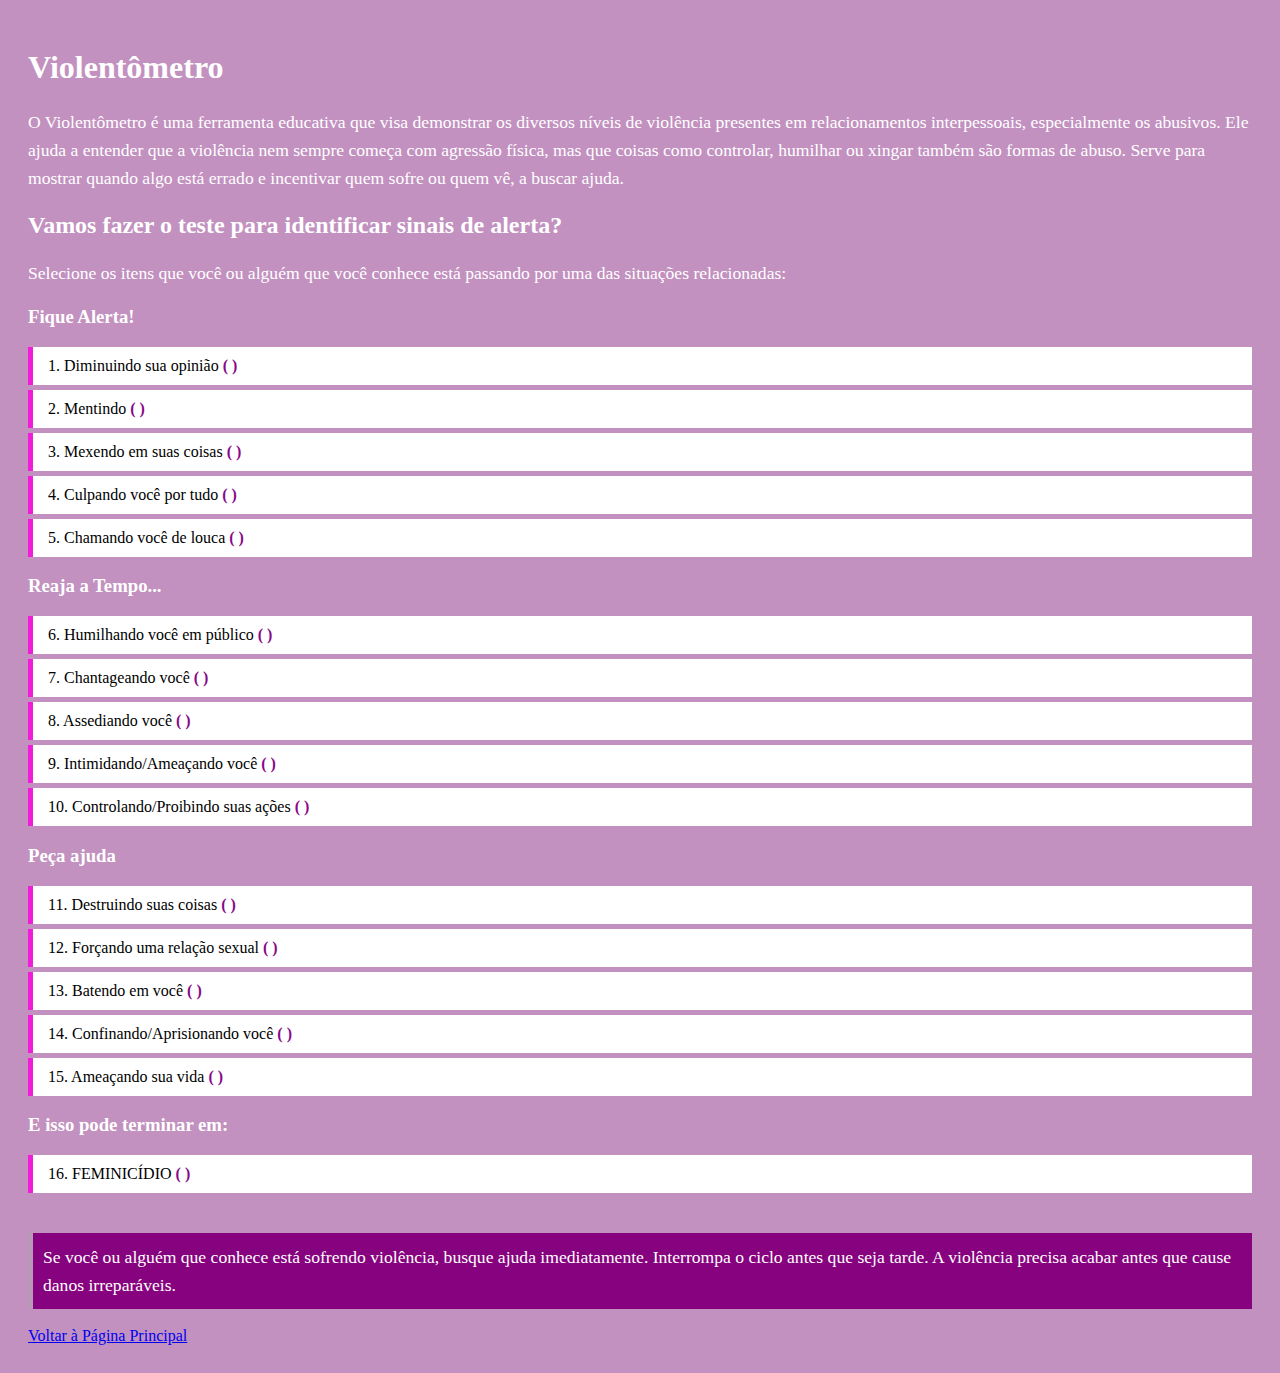
<file: html/violentometro.html>
<!DOCTYPE html>
<html lang="pt-BR">
<head>
    <meta charset="UTF-8">
    <title>Violentômetro</title>
    <link rel="stylesheet" href="../css/estilo.css">
</head>
<body>

    <h1>Violentômetro</h1>

    <p>O Violentômetro é uma ferramenta educativa que visa demonstrar os diversos níveis de violência presentes em relacionamentos interpessoais, especialmente os abusivos. Ele ajuda a entender que a violência nem sempre começa com agressão física, mas que coisas como controlar, humilhar ou xingar também são formas de abuso. Serve para mostrar quando algo está errado e incentivar quem sofre ou quem vê, a buscar ajuda.</p>

    <h2>Vamos fazer o teste para identificar sinais de alerta?</h2>

    <p>Selecione os itens que você ou alguém que você conhece está passando por uma das situações relacionadas:</p>

    <h3>Fique Alerta!</h3>
    <ul>
        <li class="alert-item" onclick="AlertdeMensagem('Fique alerta! Se alguém tenta te calar ou desvalorizar sua opinião com frequência, isso é abuso emocional.')">1. Diminuindo sua opinião <span class="alert">( )</span></li>
        <li class="alert-item" onclick="AlertdeMensagem('Fique alerta! Mentiras constantes podem ser usadas para manipular ou controlar você.')">2. Mentindo <span class="alert">( )</span></li>
        <li class="alert-item" onclick="AlertdeMensagem('Fique alerta! Quando alguém mexe nas suas coisas sem consentimento, está desrespeitando seus limites. Isso não é normal.')">3. Mexendo em suas coisas <span class="alert">( )</span></li>
        <li class="alert-item" onclick="AlertdeMensagem('Fique alerta! Colocar a responsabilidade de tudo em você é manipulação emocional para enfraquecer sua autoestima. Isso é abuso psicológico.')">4. Culpando você por tudo <span class="alert">( )</span></li>
        <li class="alert-item" onclick="AlertdeMensagem('Fique alerta! Te chamar de louca(o) não é normal, é uma forma de controle e violência. Isso é abuso psicológico.')">5. Chamando você de louca <span class="alert">( )</span></li>
    </ul>

    <h3>Reaja a Tempo...</h3>
    <ul>
        <li class="alert-item" onclick="AlertdeMensagem('Reaja a tempo: Te humilhar em público é uma forma de agressão emocional. Você merece respeito.')">6. Humilhando você em público <span class="alert">( )</span></li>
        <li class="alert-item" onclick="AlertdeMensagem('Reaja a tempo: Chantagear você é um sinal claro de manipulação. Não aceite esse tipo de pressão.')">7. Chantageando você <span class="alert">( )</span></li>
        <li class="alert-item" onclick="AlertdeMensagem('Reaja a tempo: Quando alguém ultrapassa seus limites sem seu consentimento, isso é assédio. Você tem o direito de dizer não e de ser respeitada(o). Assédio é inaceitável e precisa ser denunciado.')">8. Assediando você <span class="alert">( )</span></li>
        <li class="alert-item" onclick="AlertdeMensagem('Reaja a tempo: Quem te ameaça está tentando te controlar pelo medo. Intimidação é um sinal claro de abuso. Não aceite isso.')">9. Intimidando/Ameaçando você <span class="alert">( )</span></li>
        <li class="alert-item" onclick="AlertdeMensagem('Reaja a tempo: Quem te proíbe, te controla. Isso é abuso, não proteção. Controle é um tipo de violência.')">10. Controlando/Proibindo suas ações <span class="alert">( )</span></li>
    </ul>

    <h3>Peça ajuda</h3>

    <ul>
        <li class="alert-item" onclick="AlertdeMensagem('Peça ajuda: Destruir suas coisas é uma forma grave de abuso.')"> 11. Destruindo suas coisas <span class="alert">( )</span></li>
        <li class="alert-item" onclick="AlertdeMensagem('Peça ajuda: Forçar uma relação sexual é crime. Estupro não é consentimento. Você tem o direito de dizer não.')">12. Forçando uma relação sexual <span class="alert">( )</span></li>
        <li class="alert-item" onclick="AlertdeMensagem('Violência física é inaceitável. Procure ajuda imediatamente.')">13. Batendo em você <span class="alert">( )</span></li>
        <li class="alert-item" onclick="AlertdeMensagem('Peça ajuda: Prender ou isolar você é crime. Ninguém pode tirar sua liberdade.')">14. Confinando/Aprisionando você <span class="alert">( )</span></li>
        <li class="alert-item" onclick="AlertdeMensagem('Ameaças à vida são extremamente perigosas. Não hesite em buscar ajuda e denuncie.')">15. Ameaçando sua vida <span class="alert">( )</span></li>
    </ul>

    <h3>E isso pode terminar em:</h3>
    <ul>
        <li class="alert-item" onclick="AlertdeMensagem('FEMINICÍDIO é a consequência mais trágica da violência contra a mulher. Não espere acontecer: denuncie antes que seja tarde demais. Não percorra essa escala fatal. Em caso de perigo, ligue 190.')">16. FEMINICÍDIO <span class="alert">( )</span></li>
    </ul>

    <p class="help">Se você ou alguém que conhece está sofrendo violência, busque ajuda imediatamente. Interrompa o ciclo antes que seja tarde.  A violência precisa acabar antes que cause danos irreparáveis.</p>

    <div id="messageBox" class="message-box"></div>

    
<div class="botao-retorno">
  <a href="../index.html">Voltar à Página Principal</a>
</div>

    <script>
        function AlertdeMensagem(mensagem) {
            const box = document.getElementById('messageBox');
            box.innerText = mensagem;
            box.style.display = 'block';

            setTimeout(() => {
                box.style.display = 'none';
            }, 4000);
        }
    </script>

</body>
</html>
</file>
<file: css/styles.css>
.menu-principal {
    background-color: white;
    padding: 15px;
    border-radius: 8px;
}

.list-menu {
    list-style: none;
    display: flex;
    flex-wrap: wrap;
    gap: 15px;
    justify-content: center;
    padding: 0;
}

.list-menu li a {
    color: white;
    text-decoration: none;
    font-weight: bold;
    padding: 8px 15px;
    background-color: #444;
    border-radius: 6px;
    transition: background-color 0.3s ease;
}

.introducao {
    padding: 30px;
    margin: 40px auto;
    color: white;
    font-size: 1.6rem;
}

.titulo-principal {
    font-size: 3.5rem; /* ou qualquer valor que deseje */
    font-weight: bold;
    text-align: center;
    color: white; /* já presente, mas aqui só pra garantir */
}
.violencia-domestica {
    background-color: rgba(0, 0, 0, 0.6);
    border: 1px solid var(--color-gray-700);
    border-radius: 20px;
    padding: 30px;
    margin: 40px auto;
    color: white;
}
.violencia-domestica p {
    font-size: 1.2rem;
    color: white;
    margin-bottom: 5px;
    text-align: left;
}

.conteudo-descritivo {
    width: 90%;
    max-width: 1200px;
    margin: 40px auto;
    padding: 20px;
    color: white;
    font-size: 1.4rem;
    line-height: 1.8;
    text-align: justify;
    background-color: transparent;
}
.botao-retorno {
    margin-top: 30px;
    text-align: center;
}

.botao-retorno a {
    background-color: #440535;
    color: white;
    padding: 12px 24px;
    border-radius: 8px;
    text-decoration: none;
    font-size: 1.1rem;
    transition: background-color 0.3s;
}
.sinais {
    background-color: rgba(0,0,0,0.3);
    color: white;
    padding: 20px;
    margin-bottom: 15px;
    border-radius: 8px;
    box-shadow: 0 2px 4px rgba(0,0,0,0.3);
}

.como-denunciar {
    background-color: rgba(0,0,0,0.3);
    color: white;
    padding: 20px;
    margin-bottom: 15px;
    border-radius: 8px;
    box-shadow: 0 2px 4px rgba(0,0,0,0.3);
}
.telefones-uteis {
    background-color: rgba(0,0,0,0.3);
    color: white;
    padding: 20px;
    margin-bottom: 15px;
    border-radius: 8px;
    box-shadow: 0 2px 4px rgba(0,0,0,0.3);
}

.centrosdeapoio {
    background-color: #ede8e809;  /* fundo claro */
    padding: 20px;
    margin-bottom: 15px;
    border-radius: 8px;
    color: white;
    box-shadow: 0 2px 4px rgba(239, 236, 236, 0.012);
}

.centrosdeapoio a {
    color: #de11da;  /* cor do link */
    text-decoration: underline;
}
.ajuda {
    background-color: rgba(0,0,0,0.3);
    color: white;
    padding: 20px;
    margin-bottom: 15px;
    border-radius: 8px;
    box-shadow: 0 2px 4px rgba(0,0,0,0.3)
}




/* Estilos gerais do body */
body {
    background-image: url(../img/violencia.png);
    background-repeat: no-repeat;
    background-position: center center;
    background-attachment: fixed;
    background-size: cover;
    font-family: 'Roboto', sans-serif;
    color: var(--color-gray-100);
    line-height: 1.6;

}
    h1, h2, h3, h4, h5, h6, p, li, a, ul {
    color: white;
}

/* Cabeçalho */
.header {
    display: flex;
    flex-direction: row; /* Alterado para linha */
    align-items: center; /* Centraliza verticalmente */
    justify-content: space-between; /* Espaço entre os elementos */
    gap: 20px;
    padding: 20px;
}

.container-title {
    font-size: 3rem;
    font-weight: bold;
    text-align: center;
    color: white;
    text-shadow: 2px 2px 4px rgba(0, 0, 0, 0.7);
}

/* Menu de navegação */

.list-menu {
    display: flex;
    gap: 20px;
    flex-wrap: wrap; 
    justify-content: center;
}

.list-menu a {
    color: #fff;
    font-size: 0.9rem;
}



/* Media Queries para Responsividade */

/* Tablets */
@media (min-width: 768px) {
    .header {
        flex-direction: row;
        justify-content: space-between;
        padding: 20px 50px;
    }

    .section-principal,
    .section-segundaria,
    .section-terceira {
        max-width: 80%; /* Ajusta a largura para tablets */
    }

    .h1h2-complete,
    .h2h1-complete,
    .h12-complete {
        font-size: 28px; /* Tamanho maior para tablets */
    }

    .paragrafos,
    .prgf,
    .pr {
        font-size: 16px; /* Tamanho maior para tablets */
    }
}
/* Telas pequenas: smartphones */
@media (max-width: 767px) {
  body {
    padding: 10px;
    background-position: center top;
  }

  .header {
    flex-direction: column;
    padding: 10px;
    text-align: center;
  }

  .container-title,
  .titulo-principal {
    font-size: 2rem;
  }

  .list-menu {
    flex-direction: column;
    gap: 10px;
    align-items: center;
  }

  .list-menu a {
    font-size: 1rem;
    padding: 10px 20px;
    text-align: center;
  }

  .introducao,
  .conteudo-descritivo,
  .violencia-domestica,
  .ajuda,
  .centrosdeapoio,
  .sinais,
  .como-denunciar,
  .telefones-uteis {
    font-size: 1.1rem;
    padding: 15px;
    margin: 20px auto;
    width: 95%;
  }

  .botao-retorno a {
    font-size: 1rem;
    padding: 10px 20px;
  }
}
</file>
<file: css/estilo.css>
body {
    font-family: 'Trebuchet MS', 'Lucida Sans Unicode', 'Lucida Grande', 'Lucida Sans';
    background: #c291bf;
    padding: 20px;
}

h1, h2, h3 {
    color: white;
}

p {
    font-size: 1.1em;
    line-height: 1.6;
    color: white;
}

ul {
    list-style: none;
    padding-left: 0;
}

.alert-item {
    background-color: #fff;
    margin: 5px 0;
    padding: 10px 15px;
    border-left: 5px solid rgba(238, 6, 211, 0.91);
    cursor: pointer;
    transition: background 0.2s;
}

.alert-item:hover {
    background-color: #e2a1dd;
}

.alert {
    color: rgb(135, 9, 137);
    font-weight: bold;
}

.message-box {
    position: fixed;
    top: 270px;
    left: 50%;
    transform: translateX(-50%);
    background: #4b014b;
    color: white;
    padding: 15px 25px;
    border: 1px solid rgb(111, 2, 102);
    border-radius: 8px;
    display: none;
    z-index: 1000;
    box-shadow: 0 2px 10px rgba(0,0,0,0.2);
}

.help {
    margin-top: 40px;
    font-size: 1.1em;
    background: #87027e;
    padding: 10px;
    border-left: 5px solid #b798b6;
    color: white; /* Mantenha escuro para contraste com fundo claro */
}
</file>
